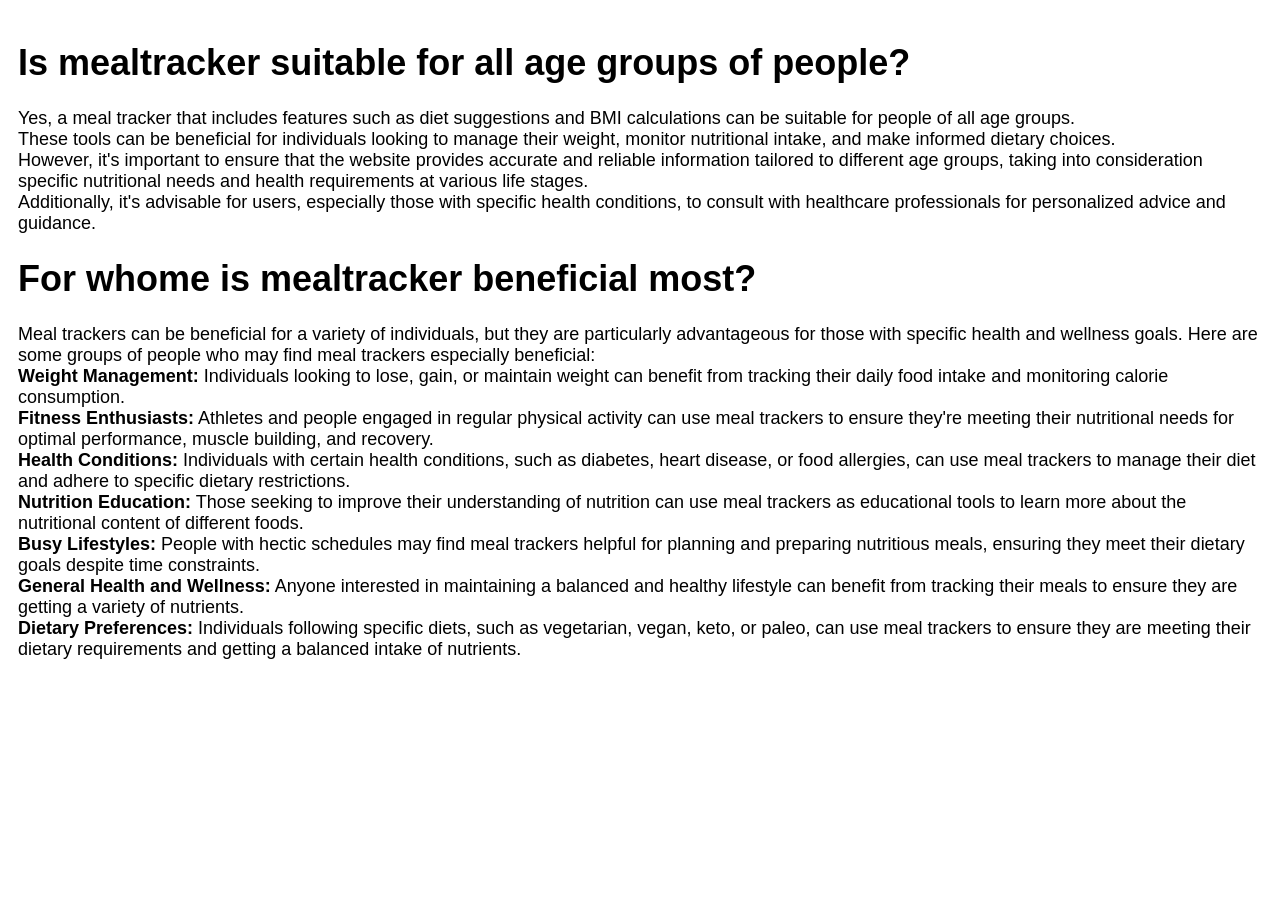
<file: agegrp.html>
<!DOCTYPE html>
<html lang="en">
<head>
    <meta charset="UTF-8">
    <meta name="viewport" content="width=device-width, initial-scale=1.0">
    <title>MEALTRACKER</title>
    <link rel="stylesheet" href="agegrp.css">
</head>
<body>
    <div class="info">
    <h1>
        Is mealtracker suitable for all age groups of people?
    </h1>
    <p>
        Yes, a meal tracker that includes features such as diet suggestions and BMI calculations can be suitable for people of all age groups.<br>
        These tools can be beneficial for individuals looking to manage their weight, monitor nutritional intake, and make informed dietary choices.<br>
        However, it's important to ensure that the website provides accurate and reliable information tailored to different age groups, taking into consideration specific nutritional needs and health requirements at various life stages.<br>
        Additionally, it's advisable for users, especially those with specific health conditions, to consult with healthcare professionals for personalized advice and guidance.
    </p>
    </div>
    <div class="info1">
        <h1>For whome is mealtracker beneficial most?</h1>
        <p>Meal trackers can be beneficial for a variety of individuals, but they are particularly advantageous for those with specific health and wellness goals. Here are some groups of people who may find meal trackers especially beneficial:<br>

<b>Weight Management:</b>
Individuals looking to lose, gain, or maintain weight can benefit from tracking their daily food intake and monitoring calorie consumption.<br>
<b>Fitness Enthusiasts:</b>
Athletes and people engaged in regular physical activity can use meal trackers to ensure they're meeting their nutritional needs for optimal performance, muscle building, and recovery.<br>
<b>Health Conditions:</b>
Individuals with certain health conditions, such as diabetes, heart disease, or food allergies, can use meal trackers to manage their diet and adhere to specific dietary restrictions.<br>
<b>Nutrition Education:</b>
Those seeking to improve their understanding of nutrition can use meal trackers as educational tools to learn more about the nutritional content of different foods.<br>
<b>Busy Lifestyles:</b>
People with hectic schedules may find meal trackers helpful for planning and preparing nutritious meals, ensuring they meet their dietary goals despite time constraints.<br>
<b>General Health and Wellness:</b>
Anyone interested in maintaining a balanced and healthy lifestyle can benefit from tracking their meals to ensure they are getting a variety of nutrients.<br>
<b>Dietary Preferences:</b>
Individuals following specific diets, such as vegetarian, vegan, keto, or paleo, can use meal trackers to ensure they are meeting their dietary requirements and getting a balanced intake of nutrients.</p>
        </div>
</body>
</html>
</file>
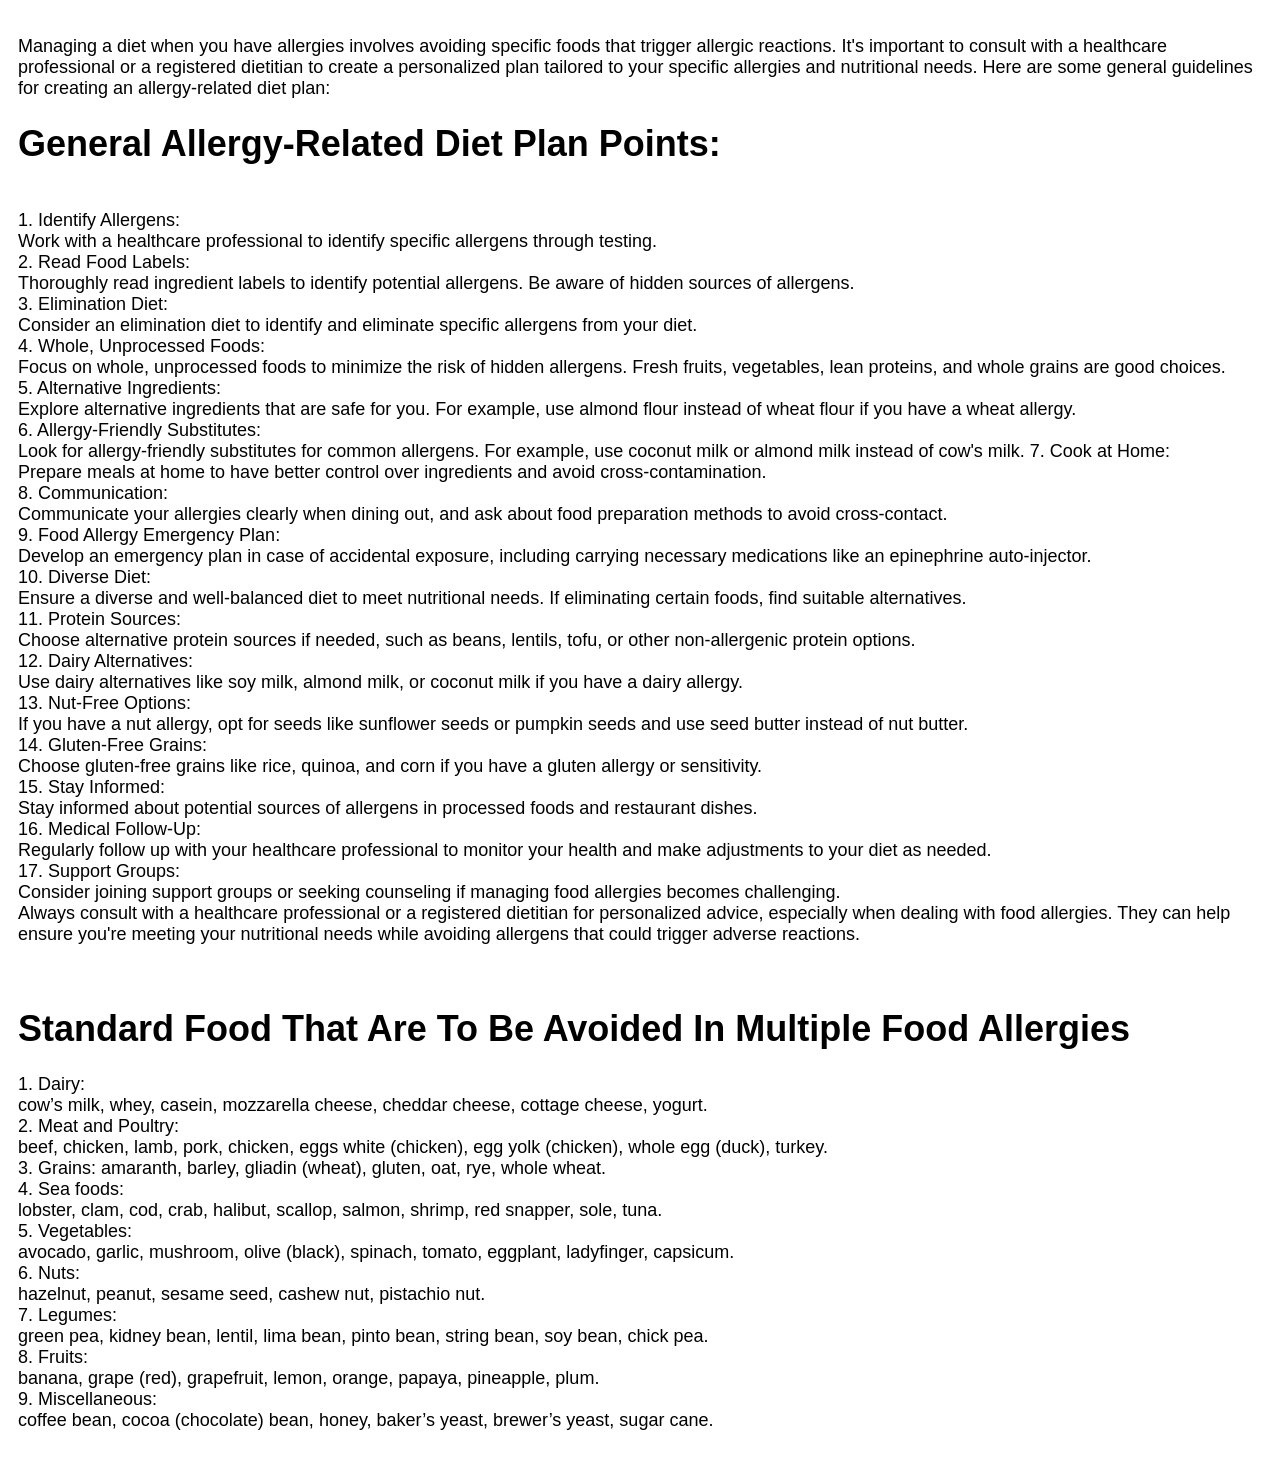
<file: allergy.html>
<!DOCTYPE html>
<html lang="en">
<head>
    <meta charset="UTF-8">
    <meta name="viewport" content="width=device-width, initial-scale=1.0">
    <title>MEALTRACKER</title>
    <link rel="stylesheet" href="allergy.css">
</head>
<body>
    <div class ="all">
    
    <p>Managing a diet when you have allergies involves avoiding specific foods that trigger allergic reactions. It's important to consult with a healthcare professional or a registered dietitian to create a personalized plan tailored to your specific allergies and nutritional needs. Here are some general guidelines for creating an allergy-related diet plan:<br>

       <h1> General Allergy-Related Diet Plan Points:</h1><br>
       
        1. Identify Allergens:
        <br> Work with a healthcare professional to identify specific allergens through testing.<br>
        2. Read Food Labels:<br>
           Thoroughly read ingredient labels to identify potential allergens. Be aware of hidden sources of allergens.<br>
        3. Elimination Diet:<br>
           Consider an elimination diet to identify and eliminate specific allergens from your diet.<br>
        4. Whole, Unprocessed Foods:<br>
           Focus on whole, unprocessed foods to minimize the risk of hidden allergens. Fresh fruits, vegetables, lean proteins, and whole grains are good choices.<br>
        5. Alternative Ingredients:<br>
           Explore alternative ingredients that are safe for you. For example, use almond flour instead of wheat flour if you have a wheat allergy.<br>
        6. Allergy-Friendly Substitutes:<br>
           Look for allergy-friendly substitutes for common allergens. For example, use coconut milk or almond milk instead of cow's milk.
        7. Cook at Home:<br>
           Prepare meals at home to have better control over ingredients and avoid cross-contamination.<br>
        8. Communication:<br>
           Communicate your allergies clearly when dining out, and ask about food preparation methods to avoid cross-contact.<br>
        9. Food Allergy Emergency Plan:<br>
           Develop an emergency plan in case of accidental exposure, including carrying necessary medications like an epinephrine auto-injector.<br>
        10. Diverse Diet:<br>
           Ensure a diverse and well-balanced diet to meet nutritional needs. If eliminating certain foods, find suitable alternatives.<br>
        11. Protein Sources:<br>
           Choose alternative protein sources if needed, such as beans, lentils, tofu, or other non-allergenic protein options.<br>
        12. Dairy Alternatives:<br>
           Use dairy alternatives like soy milk, almond milk, or coconut milk if you have a dairy allergy.<br>
        13. Nut-Free Options:<br>
           If you have a nut allergy, opt for seeds like sunflower seeds or pumpkin seeds and use seed butter instead of nut butter.<br>
        14. Gluten-Free Grains:<br>
           Choose gluten-free grains like rice, quinoa, and corn if you have a gluten allergy or sensitivity.<br>
        15. Stay Informed:<br>
           Stay informed about potential sources of allergens in processed foods and restaurant dishes.<br>
        16. Medical Follow-Up:<br>
           Regularly follow up with your healthcare professional to monitor your health and make adjustments to your diet as needed.<br>
        17. Support Groups:<br>
           Consider joining support groups or seeking counseling if managing food allergies becomes challenging.<br>
           Always consult with a healthcare professional or a registered dietitian for personalized advice, especially when dealing with food allergies. They can help ensure you're meeting your nutritional needs while avoiding allergens that could trigger adverse reactions.<br></p>
           <br>
         <h1>  Standard Food That Are To Be Avoided In Multiple Food Allergies</h1>
         <p>
           1. Dairy: <br> cow’s milk, whey, casein, mozzarella cheese, cheddar cheese, cottage cheese, yogurt.<br>
           2. Meat and Poultry:<br> beef, chicken, lamb, pork, chicken, eggs white (chicken), egg yolk (chicken), whole egg (duck), turkey.<br>
           3. Grains: amaranth, barley, gliadin (wheat), gluten, oat, rye, whole wheat.<br>
           4. Sea foods:<br> lobster, clam, cod, crab, halibut, scallop, salmon, shrimp, red snapper, sole, tuna.<br>
           5. Vegetables:<br> avocado, garlic, mushroom, olive (black), spinach, tomato, eggplant, ladyfinger, capsicum.<br>
           6. Nuts:<br> hazelnut, peanut, sesame seed, cashew nut, pistachio nut.<br>
           7. Legumes:<br> green pea, kidney bean, lentil, lima bean, pinto bean, string bean, soy bean, chick pea.<br>
           8. Fruits:<br> banana, grape (red), grapefruit, lemon, orange, papaya, pineapple, plum.<br>
           9. Miscellaneous:<br> coffee bean, cocoa (chocolate) bean, honey, baker’s yeast, brewer’s yeast, sugar cane.<br>
        </p>
</div>
</body>
</html>
</file>
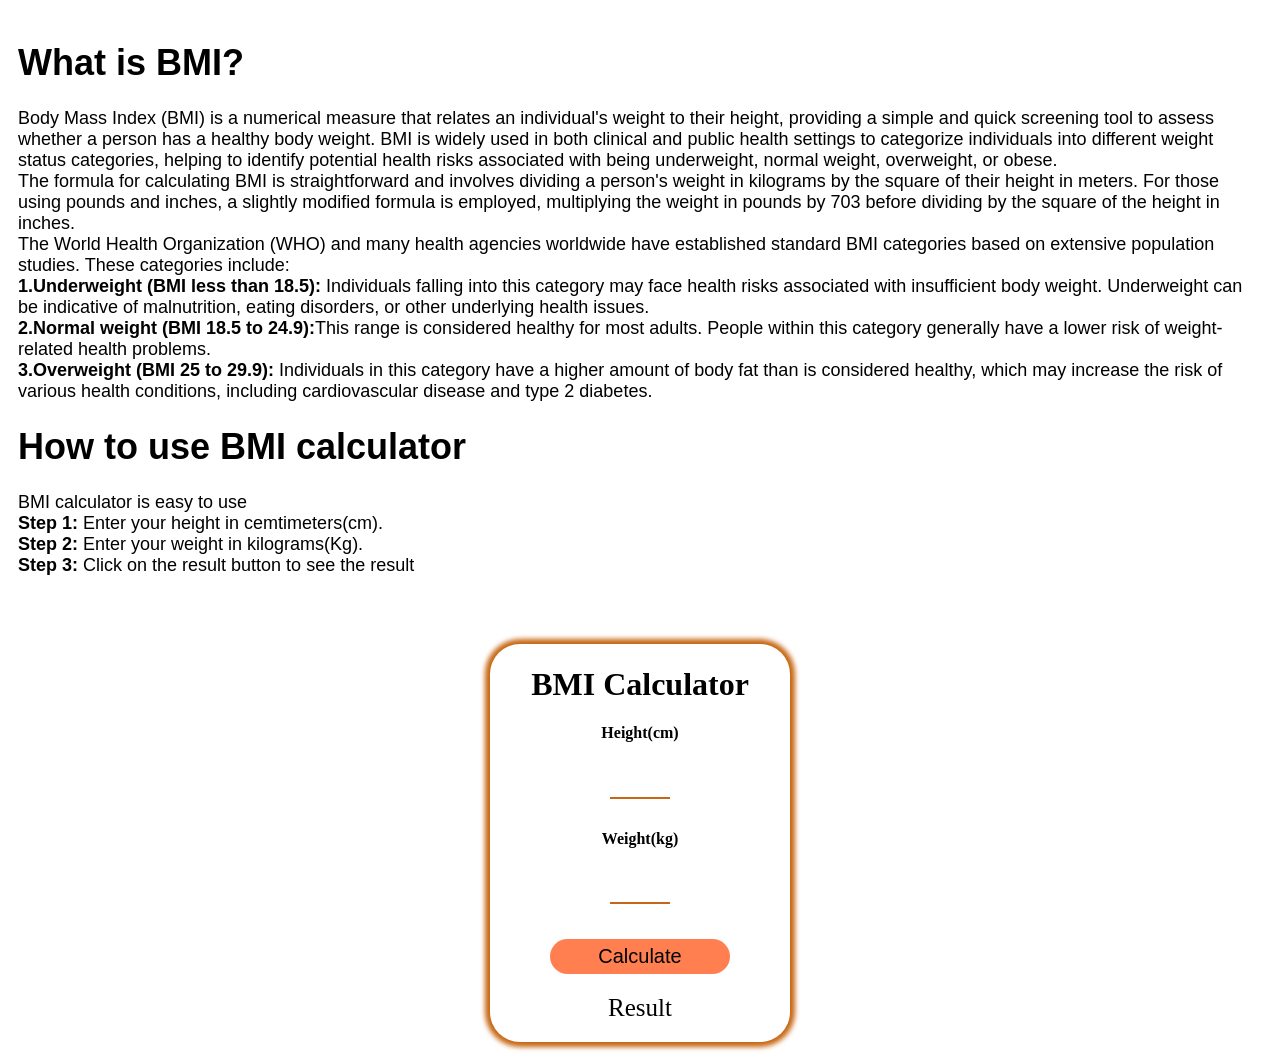
<file: bmi.html>
<!DOCTYPE html>
<html lang="en">
  <head>
    <meta charset="UTF-8" />
    <meta name="viewport" content="width=device-width, initial-scale=1.0" />
    <title>MEALTRACKER</title>

    <link rel="stylesheet" href="bmi.css" />
    <script src="bmi.js"></script>
  </head>
  <body>
    <div class="info">
      <h1>What is BMI?</h1>
      <p>
        Body Mass Index (BMI) is a numerical measure that relates an
        individual's weight to their height, providing a simple and quick
        screening tool to assess whether a person has a healthy body weight. BMI
        is widely used in both clinical and public health settings to categorize
        individuals into different weight status categories, helping to identify
        potential health risks associated with being underweight, normal weight,
        overweight, or obese.<br />
        The formula for calculating BMI is straightforward and involves dividing
        a person's weight in kilograms by the square of their height in meters.
        For those using pounds and inches, a slightly modified formula is
        employed, multiplying the weight in pounds by 703 before dividing by the
        square of the height in inches.<br />The World Health Organization (WHO)
        and many health agencies worldwide have established standard BMI
        categories based on extensive population studies. These categories
        include:<br /><b>1.Underweight (BMI less than 18.5):</b> Individuals
        falling into this category may face health risks associated with
        insufficient body weight. Underweight can be indicative of malnutrition,
        eating disorders, or other underlying health issues.<br /><b
          >2.Normal weight (BMI 18.5 to 24.9):</b
        >This range is considered healthy for most adults. People within this
        category generally have a lower risk of weight-related health
        problems.<br /><b>3.Overweight (BMI 25 to 29.9):</b>
        Individuals in this category have a higher amount of body fat than is
        considered healthy, which may increase the risk of various health
        conditions, including cardiovascular disease and type 2 diabetes.
      </p>
      <h1>How to use BMI calculator</h1>
      <p>
        BMI calculator is easy to use<br /><b>Step 1: </b>Enter your height in
        cemtimeters(cm).<br /><b>Step 2: </b>Enter your weight in
        kilograms(Kg).<br /><b>Step 3: </b>Click on the result button to see the
        result
      </p>
    </div>
    <div class="calculator">
      <div class="container">
        <h1>BMI Calculator</h1>
        <h4>Height(cm)</h4>
        <input type="number" id="height" />
        <h4>Weight(kg)</h4>
        <input type="number" id="weight" /><br />
        <button id="btn">Calculate</button>

        <div id="result">Result</div>
      </div>
    </div>
  </body>
</html>
</file>
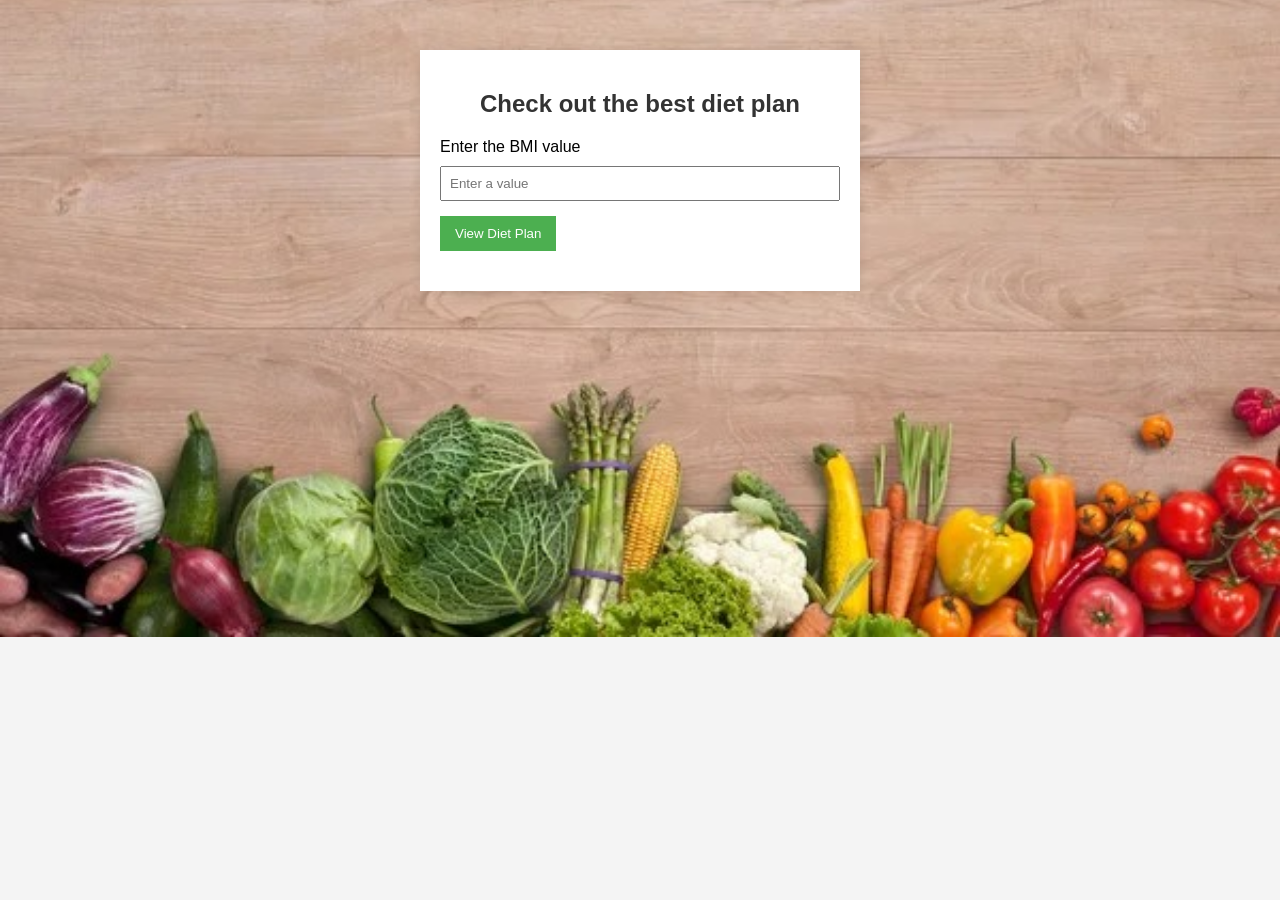
<file: dietplan.html>
<!DOCTYPE html>
<html lang="en">
<head>
    <meta charset="UTF-8">
    <meta name="viewport" content="width=device-width, initial-scale=1.0">
    <link rel="stylesheet" href="dietplan.css">
    <title>Diet Plan</title>
</head>
<body>

<div class="container">
    <h2>Check out the best diet plan</h2>
    <label for="inputValue">Enter the BMI value</label>
    <input type="text" id="inputValue" placeholder="Enter a value">
    <button onclick="checkRange()">View Diet Plan</button>
    <p id="result"></p>
</div>

<script src="dietplan.js"></script>
</body>
</html>
</file>
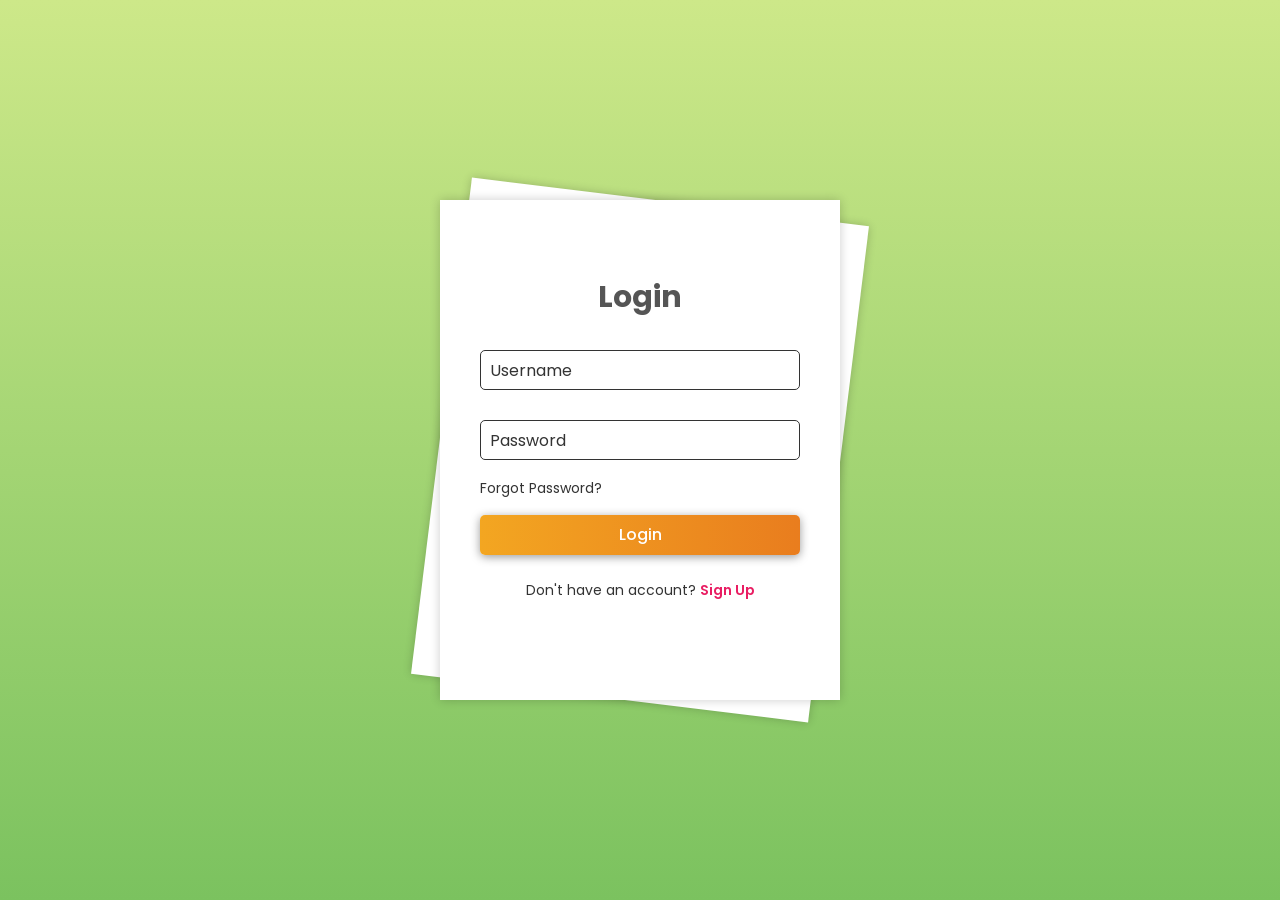
<file: signin.html>
<!DOCTYPE html>
<html lang="en">

<head>
    <meta charset="UTF-8">
    <meta http-equiv="X-UA-Compatible" content="IE=edge">
    <meta name="viewport" content="width=device-width, initial-scale=1.0">
    <title>sign page</title>
    <link rel="stylesheet" href="signin.css">
</head>

<body>

    <div class="wrapper">
        <div class="form-wrapper sign-up">
            <form action="">
                <h2>Sign Up</h2>
                <div class="input-group">
                    <input type="text" required>
                    <label for="">Username</label>
                </div>
                <div class="input-group">
                    <input type="email" required>
                    <label for="">Email</label>
                </div>
                <div class="input-group">
                    <input type="password" required>
                    <label for="">Password</label>
                </div>
                <button type="submit" class="btn">Sign Up</button>
                <div class="sign-link">
                    <p>Already have an account? <a href="#" class="signIn-link">Sign In</a></p>
                </div>
            </form>
        </div>

        <div class="form-wrapper sign-in">
            <form action="">
                <h2>Login</h2>
                <div class="input-group">
                    <input type="text" required>
                    <label for="">Username</label>
                </div>
                <div class="input-group">
                    <input type="password" required>
                    <label for="">Password</label>
                </div>
                <div class="forgot-pass">
                    <a href="#">Forgot Password?</a>
                </div>
                <button type="submit" class="btn">Login</button>
                <div class="sign-link">
                    <p>Don't have an account? <a href="#" class="signUp-link">Sign Up</a></p>
                </div>
            </form>
        </div>
    </div>

    <script src="signin.js"></script>
</body>

</html>
</file>
<file: agegrp.css>
body{
    padding: 10px;
}
.info{
   font-size: large;
   font-family: Verdana, Geneva, Tahoma, sans-serif;
}
h1{
    margin-bottom: 60 px;
   }
   .info1{
    font-size: large;
   font-family: Verdana, Geneva, Tahoma, sans-serif;
   }
</file>
<file: allergy.css>
body{
    padding: 10px;
}
.all{
   font-size: large;
   font-family: Verdana, Geneva, Tahoma, sans-serif;
}
h1{
    margin-bottom: 60 px;
   }
</file>
<file: bmi.css>
body{
     padding: 10px;
}
.info{
    font-size: large;
    font-family: Verdana, Geneva, Tahoma, sans-serif;
}
.calculator{
    display:flex;
    justify-content: center; 
}
.container{
    border-radius:25px;
    margin-top: 50px;
    box-shadow: 0px 0px 5px 5px  #c76713;
    width:300px;
    
    text-align: center;
    border-radius: 30px;
    text-align: center;
    
}

h1{
 margin-bottom: 60 px;
}

input{
    border:none;
    border-bottom: 2px solid #c76713 ;
    width:50px;
    outline:none;
    margin-bottom: 10px;
    padding:5px;
    text-align: center;
    font-size:20px;

 
}


button{
    width: 60%;
    height: 35px;
    margin-top: 25px;
    border-radius: 25px;
    border: none;
    background-color: coral;
    font-size: 20px;

}

#result{
    margin-top: 20px;
    font-size: 25px;
    margin-bottom: 20px;
}
</file>
<file: dietplan.css>
body {
   font-family: 'Arial', sans-serif;
   background-color: #f4f4f4;
   margin: 0;
   padding: 0;
   background-image: url(images/dietplan.jpg);
   background-size: cover;
   background-position: center center;
   background-repeat: no-repeat;
   /* background-size: 1450px 730px; */
}

.container {
   max-width: 400px;
   margin: 50px auto;
   padding: 20px;
   background-color: #fff;
   box-shadow: 0 0 10px rgba(0, 0, 0, 0.1);
}

h2 {
   text-align: center;
   color: #333;
}

label {
   display: block;
   margin-bottom: 10px;
}

input {
   width: 100%;
   padding: 8px;
   margin-bottom: 15px;
   box-sizing: border-box;
}

button {
   background-color: #4caf50;
   color: #fff;
   border: none;
   padding: 10px 15px;
   cursor: pointer;
}

button:hover {
   background-color: #45a049;
}

#result {
   margin-top: 20px;
   font-weight: bold;
}
</file>
<file: signin.css>
@import url('https://fonts.googleapis.com/css2?family=Poppins:wght@300;400;500;600;700;800;900&display=swap');

* {
    margin: 0;
    padding: 0;
    box-sizing: border-box;
    font-family: 'Poppins', sans-serif;
}

body {
    display: flex;
    justify-content: center;
    align-items: center;
    min-height: 100vh;
    background: linear-gradient(#cde889, #7bc25f);
    overflow: hidden;
}

.wrapper {
    position: relative;
    width: 400px;
    height: 500px;
}

.form-wrapper {
    position: absolute;
    top: 0;
    left: 0;
    display: flex;
    justify-content: center;
    align-items: center;
    width: 100%;
    height: 100%;
    background: #fff;
    box-shadow: 0 0 10px rgba(0, 0, 0, .2);
}

.wrapper.animate-signUp .form-wrapper.sign-in {
    transform: rotate(7deg);
    animation: animateRotate .7s ease-in-out forwards;
    animation-delay: .3s;
}

.wrapper.animate-signIn .form-wrapper.sign-in {
    animation: animateSignIn 1.5s ease-in-out forwards;
}

@keyframes animateSignIn {
    0% {
        transform: translateX(0);
    }

    50% {
        transform: translateX(-500px);
    }

    100% {
        transform: translateX(0) rotate(7deg);
    }
}

.wrapper .form-wrapper.sign-up {
    transform: rotate(7deg);
}

.wrapper.animate-signIn .form-wrapper.sign-up {
    animation: animateRotate .7s ease-in-out forwards;
    animation-delay: .3s;
}

@keyframes animateRotate {
    0% {
        transform: rotate(7deg);
    }

    100% {
        transform: rotate(0);
        z-index: 1;
    }
}

.wrapper.animate-signUp .form-wrapper.sign-up {
    animation: animateSignUp 1.5s ease-in-out forwards;
}

@keyframes animateSignUp {
    0% {
        transform: translateX(0);
        z-index: 1;
    }

    50% {
        transform: translateX(500px);
    }

    100% {
        transform: translateX(0) rotate(7deg);
    }
}

h2 {
    font-size: 30px;
    color: #555;
    text-align: center;
}

.input-group {
    position: relative;
    width: 320px;
    margin: 30px 0;
}

.input-group label {
    position: absolute;
    top: 50%;
    left: 5px;
    transform: translateY(-50%);
    font-size: 16px;
    color: #333;
    padding: 0 5px;
    pointer-events: none;
    transition: .5s;
}

.input-group input {
    width: 100%;
    height: 40px;
    font-size: 16px;
    color: #333;
    padding: 0 10px;
    background: transparent;
    border: 1px solid #333;
    outline: none;
    border-radius: 5px;
}

.input-group input:focus~label,
.input-group input:valid~label {
    top: 0;
    font-size: 12px;
    background: #fff;
}

.forgot-pass {
    margin: -15px 0 15px;
}

.forgot-pass a {
    color: #333;
    font-size: 14px;
    text-decoration: none;
}

.forgot-pass a:hover {
    text-decoration: underline;
}

.btn {
    position: relative;
    top: 0;
    left: 0;
    width: 100%;
    height: 40px;
    background: linear-gradient(to right, #f3a621, rgb(233, 125, 30));
    box-shadow: 0 2px 10px rgba(0, 0, 0, 0.4);
    font-size: 16px;
    color: #fff;
    font-weight: 500;
    cursor: pointer;
    border-radius: 5px;
    border: none;
    outline: none;
}

.sign-link {
    font-size: 14px;
    text-align: center;
    margin: 25px 0;
}

.sign-link p {
    color: #333;
}

.sign-link p a {
    color: #e91e63;
    text-decoration: none;
    font-weight: 600;
}

.sign-link p a:hover {
    text-decoration: underline;
}
</file>
